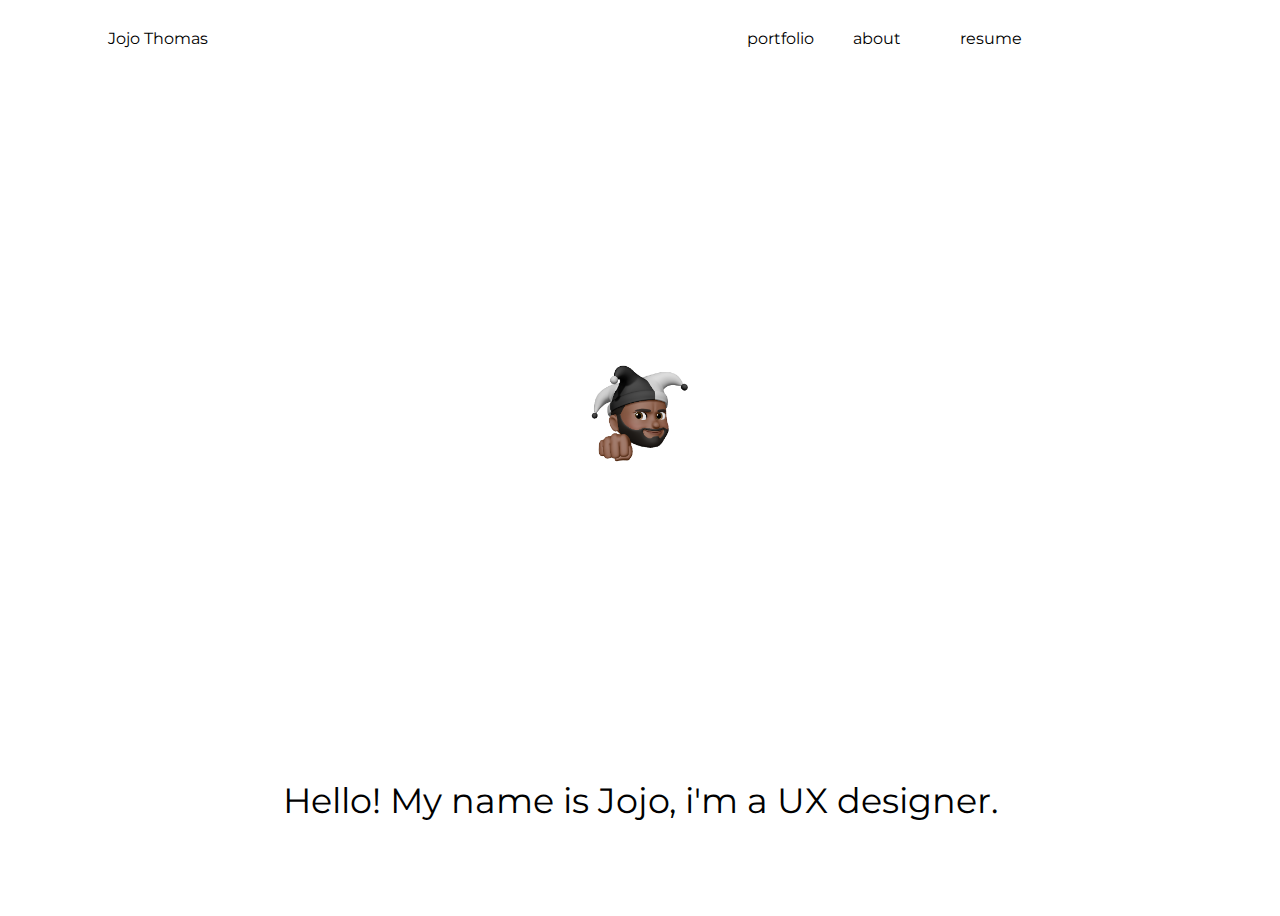
<file: index.html>
<!doctype html>
<html lang="en">

<head>
  <!-- Required meta tags -->
  <meta charset="utf-8">
  <meta name="viewport" content="width=device-width, initial-scale=1, shrink-to-fit=no">
  <link rel="stylesheet" href="css/index.css">
</head>

<body>



  <nav class="Navbar">
    <div id="logo">Jojo Thomas</div>
    <div id="portfolio">portfolio</div>
    <div id="about">about</div>
    <div id="resume">resume</div>
  </nav>


  <main>
    <div class="rail ">

      <div id="cs1-wrap" class="wrapper">
        <button onclick="location.href='miniworks.html'" id="cs1" class="case-study" style="border: none" ;></button>
      </div>

      <div id="cs2-wrap" class="wrapper">
        <div id="cs2" class="case-study"></div>
      </div>

      <div id="cs3-wrap" class="wrapper">
        <div id="cs3" class="case-study"> </div>
      </div>

    </div>
  </main>

  <section class="intro">
    <p>Hello! My name is Jojo, i'm a UX designer.</p>
  </section>



</body>

</html>
</file>
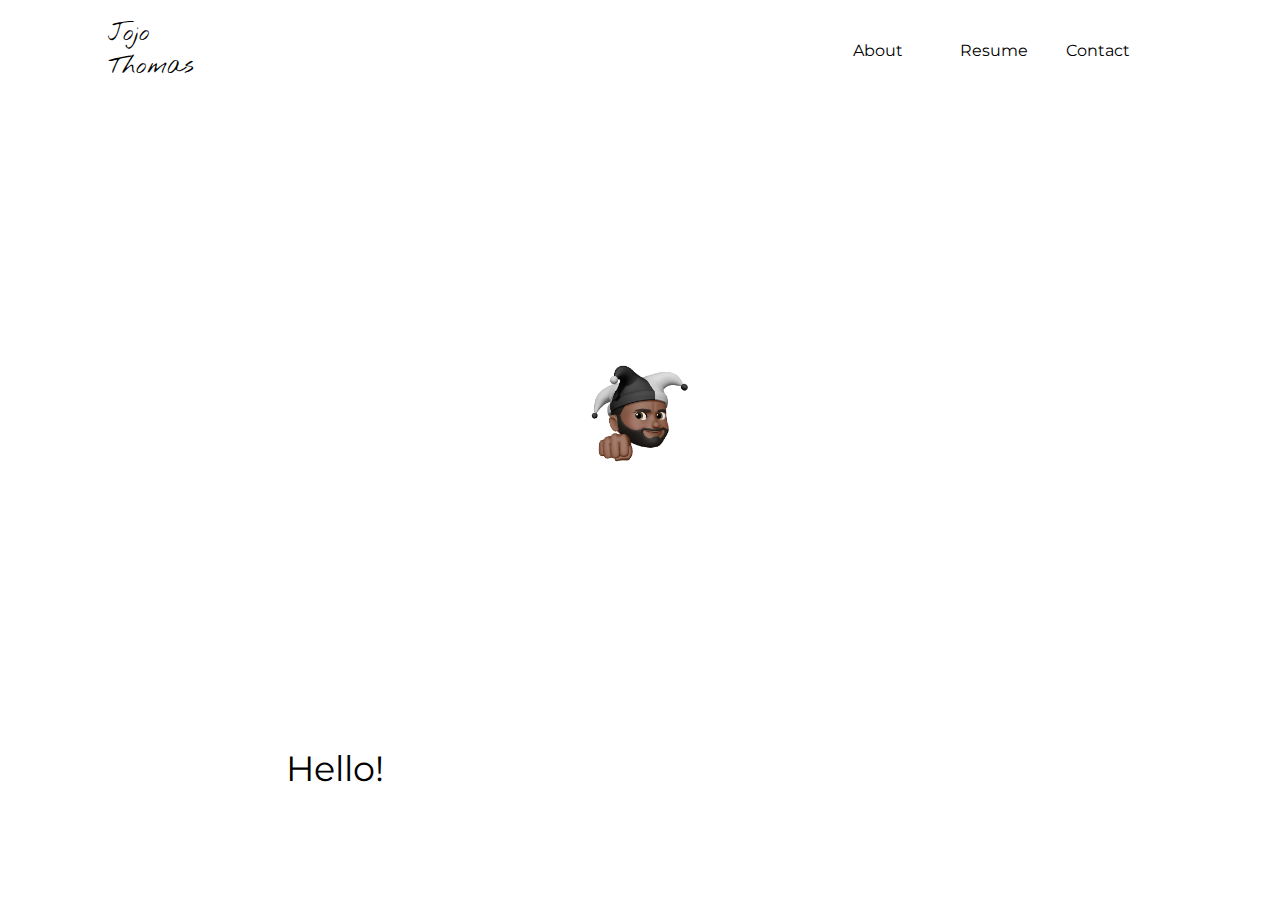
<file: miniworks.html>
<!doctype html>
<html lang="en">

<head>
    <!-- Required meta tags -->
    <meta charset="utf-8">
    <meta name="viewport" content="width=device-width, initial-scale=1, shrink-to-fit=no">
    <link rel="stylesheet" href="css/miniworks.css">
</head>

<body>



    <nav class="Navbar">
        <div onclick="location.href='index.html'" id="logo">Jojo Thomas</div>
        <div id="about">About</div>
        <div id="resume">Resume</div>
        <div id="contact">Contact</div>
    </nav>


    <main>
        <div class="rail ">

            <div id="cs1-wrap" class="wrapper">
                <button onclick="location.href='miniworks.html'" id="cs1" class="case-study" style="border: none"
                    ;></button>
            </div>

            <div id="cs2-wrap" class="wrapper">
                <div id="cs2" class="case-study"></div>
            </div>

            <div id="cs3-wrap" class="wrapper">
                <div id="cs3" class="case-study"> </div>
            </div>

        </div>

        <div class="textappear">

            <div class="magictext">Hello!

                <div class="magiccue">
                    <span> My name is Jojo, I'm a UX designer.</span>
                </div>
            </div>




            <div class="magictext2">

                <div class="magiccue2">
                    <span> I design to make an impact in this world!</span>
                </div>
            </div>

        </div>


        <div class="magictext3">

            <div class="magiccue3">
                <span> Tap on these flying cards to see my work.</span>
            </div>
        </div>

        </div>






    </main>




</body>

</html>
</file>
<file: css/index.css>
@import url('https://fonts.googleapis.com/css2?family=Montserrat:wght@100;300&display=swap');




    * {
        box-sizing: border-box;
        margin: 0;
        padding: 0;
        font-family: 'Montserrat', sans-serif;
        

    }


    body,
    html {
        height: 100%;
        width: 100%;
    }



    .Navbar {

        display: grid;
        grid-template-columns: repeat(12, 1fr);
        height: 45px;
        background-color: white;
        border: solid 0.5px white;
        align-items: center;
        margin-top: 1rem;
       
    }


    #logo {
       
        grid-column-start: 2;
        cursor: pointer;
        justify-content: center;


    }

    #portfolio {
        grid-column: span 1;
        grid-column-start: -5;
        grid-column-end: -6;
        align-items: center;
        cursor: pointer;

    }

    #about {

        grid-column: span 1;
        grid-column-start: -5;
        grid-column-end: -4;
        align-items: center;
        cursor: pointer;

    }


    #resume {

        grid-column: span 1;
        grid-column-start: -4;
        grid-column-end: -3;
        align-items: center;
        cursor: pointer;



    }
 

    main {
        height: 72vh;
        margin: 2rem 12vw;
        background: url("../images/jojoemoji.jpeg");
        background-repeat: no-repeat;
        background-position: 50% 50%;
        background-size: 12%;
        transition: 800ms;
        animation: bg-in 2650ms forwards;
    }

    @keyframes bg-in {
        100% {
            background-size: 50%;
        }
    }



    main .rail {
        width: 420px;
        margin: 0 auto;
        height: 100%;
        display: flex;
        flex-direction: column;
    }

    main .rail>* {
        flex-grow: 1;
    }


    .case-study {
        background-color: white;
        box-shadow: 0px 1px 16px rgba(0, 0, 0, .12);
        margin: 4rem;
        border-radius: .5rem;
        display: flex;
        align-items: center;
        justify-content: center;
    }



   #cs1 {
        background: url("../images/miniworkstile.png");
        background-size: cover;
        transform: translate(-5%, 0);
        box-shadow: 2px 15px 30px rgba(22, 70, 155, 0.12);
        opacity: 0;
        animation: cs1-in 2600ms forwards;
        cursor: pointer;
        
    }

    #cs1:hover {

        background: url("../images/MINIWORKShover.png");
        background-size: cover;
        box-shadow: 2px 5px 35px rgba(250, 4, 98, 0.781);
    }

    @keyframes cs1-in {
        100% {
            transform: translate(120%, -6%);
            opacity: 100%;
        }
    }


    #cs2 {
        background: url("../images/CERtile.png");
        background-size: cover;
        opacity: 0;
        box-shadow: 2px 15px 30px rgba(22, 70, 155, 0.12);
        transform: translate(5%, 0);
        animation: cs2-in 2600ms forwards;
        cursor: pointer;

    }


    #cs2:hover {

        background: url("../images/CERhover.png");
        background-size: cover;
        box-shadow: 2px 5px 35px rgb(32, 173, 255);
      
    }

    @keyframes cs2-in {
        100% {
            transform: translate(-130%, 12%);
            opacity: 100%;
        }
    }



    #cs3 {
        background: url("../images/StreetLibtile.png");
        background-size: cover;
        opacity: 0;
        box-shadow: 2px 15px 30px rgba(22, 70, 155, 0.12);
        transform: translate(5%, 0);
        animation: cs3-in 2600ms forwards;
        cursor: pointer;

      
    }

    @keyframes cs3-in {
        100% {
            transform: translate(100%, 18%);
            opacity: 100%;
        }
    }

   
    .intro   {
        display: flex;
        font-size: 35px;
        align-items: center;
        justify-content: center;
        height: 6vh;
        position: relative;
      
    }


    .rail .wrapper {
    display: flex;

    }

    .rail .wrapper > * {
    flex-grow: 1;
    
    }

    #cs1-wrap {

        animation: cs1-wrap-float 2200ms linear infinite;
    }
    
@keyframes cs1-wrap-float {

    0% {
        transform: translate(0%, 0%);
    }

    50% {
        transform: translate(0.5%, 1%);
    }

    75% {
        transform: translate(-0.5%, 1%);
    }

    100% {
        transform: translate(0%, 0%);
    }

}



#cs2-wrap {

    animation: cs1-wrap-float 2800ms linear infinite;
}


@keyframes cs2-wrap-float {

0% {
    transform: translate(0%, 0%);
}

50% {
    transform: translate(1%, 0.5%);
}

75% {
    transform: translate(-1%, 0.5%);
}

100% {
    transform: translate(0%, 0%);
}

}


#cs3-wrap {

    animation: cs1-wrap-float 2800ms linear infinite;
}


@keyframes cs3-wrap-float {

0% {
    transform: translate(0%, 0%);
}

50% {
    transform: translate(0.5%, 1%);
}

75% {
    transform: translate(-0.5%, 1%);
}

100% {
    transform: translate(0%, 0%);
}

}
</file>
<file: css/miniworks.css>
@import url('https://fonts.googleapis.com/css2?family=Montserrat:wght@100;300&display=swap');
@import url('https://fonts.googleapis.com/css2?family=Nothing+You+Could+Do&display=swap');




    * {
        box-sizing: border-box;
        margin: 0;
        padding: 0;
        font-family: 'Montserrat', sans-serif;
        

    }


    body,
    html {
        height: 100%;
        width: 100%;
    }



    .Navbar {

        display: grid;
        grid-template-columns: repeat(12, 1fr);
        height: 45px;
        background-color: white;
        border: solid 0.5px white;
        align-items: center;
        margin-top: 1rem;
       
    }


    #logo {
        grid-column: span 2;
        grid-column-start: 2;
        cursor: pointer;
        justify-content: center;
        align-items: center;
        font-family: 'Nothing You Could Do', cursive;
        font-size: 25px;


    }

    #portfolio {
        grid-column: span 1;
        grid-column-start: -5;
        grid-column-end: -6;
        align-items: center;
        cursor: pointer;

    }

    #about {

        grid-column: span 1;
        grid-column-start: -5;
        grid-column-end: -4;
        align-items: center;
        cursor: pointer;

    }


    #resume {

        grid-column: span 1;
        grid-column-start: -4;
        grid-column-end: -3;
        align-items: center;
        cursor: pointer;



    }
 
    main {
        height: 72vh;
        margin: 2rem 12vw;
        background: url("../images/jojoemoji.jpeg");
        background-repeat: no-repeat;
        background-position: 50% 50%;
        background-size: 12%;
        transition: 800ms;
        animation: bg-in 2650ms forwards;
    }

    @keyframes bg-in {
        100% {
            background-size: 50%;
        }
    }



    main .rail {
        width: 420px;
        margin: 0 auto;
        height: 100%;
        display: flex;
        flex-direction: column;
    }

    main .rail>* {
        flex-grow: 1;
    }


    .case-study {
        background-color: white;
        box-shadow: 0px 1px 16px rgba(0, 0, 0, .12);
        margin: 4rem;
        border-radius: .5rem;
        display: flex;
        align-items: center;
        justify-content: center;
    }



   #cs1 {
        background: url("../images/miniworkstile.png");
        background-size: cover;
        transform: translate(-5%, 0);
        box-shadow: 2px 15px 30px rgba(22, 70, 155, 0.12);
        opacity: 0;
        animation: cs1-in 2400ms 2600ms forwards;
        cursor: pointer;
        
    }

    #cs1:hover {

        background: url("../images/MINIWORKShover.png");
        background-size: cover;
        box-shadow: 2px 5px 35px rgba(250, 4, 98, 0.781);
    }

    @keyframes cs1-in {
        100% {
            transform: translate(120%, -6%);
            opacity: 100%;
        }
    }


    #cs2 {
        background: url("../images/CERtile.png");
        background-size: cover;
        opacity: 0;
        box-shadow: 2px 15px 30px rgba(22, 70, 155, 0.12);
        transform: translate(5%, 0);
        animation: cs2-in 2400ms 2600ms forwards;
        cursor: pointer;

    }


    #cs2:hover {

        background: url("../images/CERhover.png");
        background-size: cover;
        box-shadow: 2px 5px 35px rgb(32, 173, 255);
      
    }

    @keyframes cs2-in {
        100% {
            transform: translate(-130%, 12%);
            opacity: 100%;
        }
    }



    #cs3 {
        background: url("../images/StreetLibtile.png");
        background-size: cover;
        opacity: 0;
        box-shadow: 2px 15px 30px rgba(22, 70, 155, 0.12);
        transform: translate(5%, 0);
        animation: cs3-in 2400ms 2600ms forwards;
        cursor: pointer;

      
    }

    @keyframes cs3-in {
        100% {
            transform: translate(100%, 18%);
            opacity: 100%;
        }
    }

   
    .intro   {
        display: flex;
        font-size: 35px;
        align-items: center;
        justify-content: center;
        height: 6vh;
        position: relative;
      
    }


    .rail .wrapper {
    display: flex;

    }

    .rail .wrapper > * {
    flex-grow: 1;
    
    }

    #cs1-wrap {

        animation: cs1-wrap-float 2200ms linear infinite;
    }
    
@keyframes cs1-wrap-float {

    0% {
        transform: translate(0%, 0%);
    }

    50% {
        transform: translate(0.5%, 1%);
    }

    75% {
        transform: translate(-0.5%, 1%);
    }

    100% {
        transform: translate(0%, 0%);
    }

}



#cs2-wrap {

    animation: cs1-wrap-float 2800ms linear infinite;
}


@keyframes cs2-wrap-float {

0% {
    transform: translate(0%, 0%);
}

50% {
    transform: translate(1%, 0.5%);
}

75% {
    transform: translate(-1%, 0.5%);
}

100% {
    transform: translate(0%, 0%);
}

}


#cs3-wrap {

    animation: cs1-wrap-float 2800ms linear infinite;
}


@keyframes cs3-wrap-float {

0% {
    transform: translate(0%, 0%);
}

50% {
    transform: translate(0.5%, 1%);
}

75% {
    transform: translate(-0.5%, 1%);
}

100% {
    transform: translate(0%, 0%);
}

}




    .magictext  {
        display: flex;
        font-size: 35px;
        align-items: center;
        justify-content: center;
        height: 6vh;
        position: relative;
        overflow:hidden;
        white-space:nowrap;
      }

      .magiccue {
        display: flex;
        font-size: 35px;
        align-items: center;
        justify-content: center;
        height: 6vh;
        position: relative;
      }
      
      .magictext:first-of-type {    /* For increasing performance 
                             ID/Class should've been used. 
                             For a small demo 
                             it's okaish for now */
        animation: showup 4s forwards;
      }
      
      .magiccue:last-of-type {
        animation: reveal 6s forwards;
      }
      
      .magiccue:last-of-type span {
        animation: slidein 4s forwards;
        opacity: 0;      }
      
        @keyframes showup {
            0% {opacity:0;}
            20% {opacity:1;}
            80% {opacity:1;}
            100% {opacity:0;}
        }

   
        @keyframes slidein {
            0% { margin-left:-625px; }
            20% { margin-left:-625px; }
            35% { margin-left:0px; opacity: 0; }
            100% { margin-left: 0px; opacity: 1;}
        }

      @keyframes reveal {
          0% {opacity:0;width:0px;}
          20% {opacity:1;width:0px;}
          30% {width:625px;}
          80% {opacity:1;}
          100% {opacity:0;width:625px;}
      }
      
      
      
      

    .magictext2  {
        display: flex;
        font-size: 35px;
        align-items: center;
        justify-content: center;
        height: 6vh;
        position: relative;
        overflow:hidden;
        white-space:nowrap;
      }

      .magiccue2 {
        display: flex;
        font-size: 35px;
        align-items: center;
        justify-content: center;
        height: 6vh;
        position: relative;
      }
      
      .magictext2:first-of-type {    /* For increasing performance 
                             ID/Class should've been used. 
                             For a small demo 
                             it's okaish for now */
        animation: showup2 6s forwards;
      }
      
      .magiccue2:last-of-type {
        width:0px;
        animation: reveal2 7s forwards;
      }
      
      .magiccue2:last-of-type span {
        animation: slidein2   9s   forwards;
        opacity: 0;      }
      
        @keyframes showup2 {
            0% {opacity:0 ;}
            20% {opacity:1;}
            80% {opacity:1 ;}
            100% {opacity:0 ;}
        }

   
        @keyframes slidein2 {
            0% { margin-left:-625px; }
            20% { margin-left:-625px; }
            35% { margin-left:0px; opacity: 0; }
            100% { margin-left: 0px; opacity: 1;}
        }

      @keyframes reveal2 {
          0% {opacity:0;width:0px;}
          20% {opacity:1;width:0px;}
          30% {width:625px;}
          80% {opacity:1;}
          100% {opacity:0;width:625px;}
      }
      
      
      
      .magictext3  {
        display: flex;
        font-size: 35px;
        align-items: center;
        justify-content: center;
        height: 6vh;
        position: relative;
        overflow:hidden;
        white-space:nowrap;
      }

      .magiccue3 {
        display: flex;
        font-size: 35px;
        align-items: center;
        justify-content: center;
        height: 6vh;
        position: relative;
      }
      
      .magictext3:first-of-type {    /* For increasing performance 
                             ID/Class should've been used. 
                             For a small demo 
                             it's okaish for now */
        animation: showup3  13.2s   forwards;
      }
      
      .magiccue3:last-of-type {
        width:0px;
        animation: reveal3  13.2s  forwards;
      }
      
      .magiccue3:last-of-type span {
        margin-left:-155px;
        animation: slidein3  13.2s  forwards;
        opacity: 0;      }
      
      @keyframes showup3 {
          0% {opacity:0;}
          1% {opacity:1;}
          80% {opacity:1;}
          100% {opacity:0;}
      }
      
      @keyframes slidein3 {
          0% { margin-left:-625px; }
          1% { margin-left:-625px; }
          35% { margin-left:0px; opacity: 0; }
          100% { margin-left: 0px; opacity: 1;}
      }
      
      @keyframes reveal3 {
          0% {opacity:0;width:0px;}
          1% {opacity:1;width:0px;}
          30% {width:625px;}
          80% {opacity:1;}
          100% {opacity:1;width:625px;}
      }
      
      
      p {
        font-size:12px;
        color:#999;
        margin-top:200px;
      }
</file>
